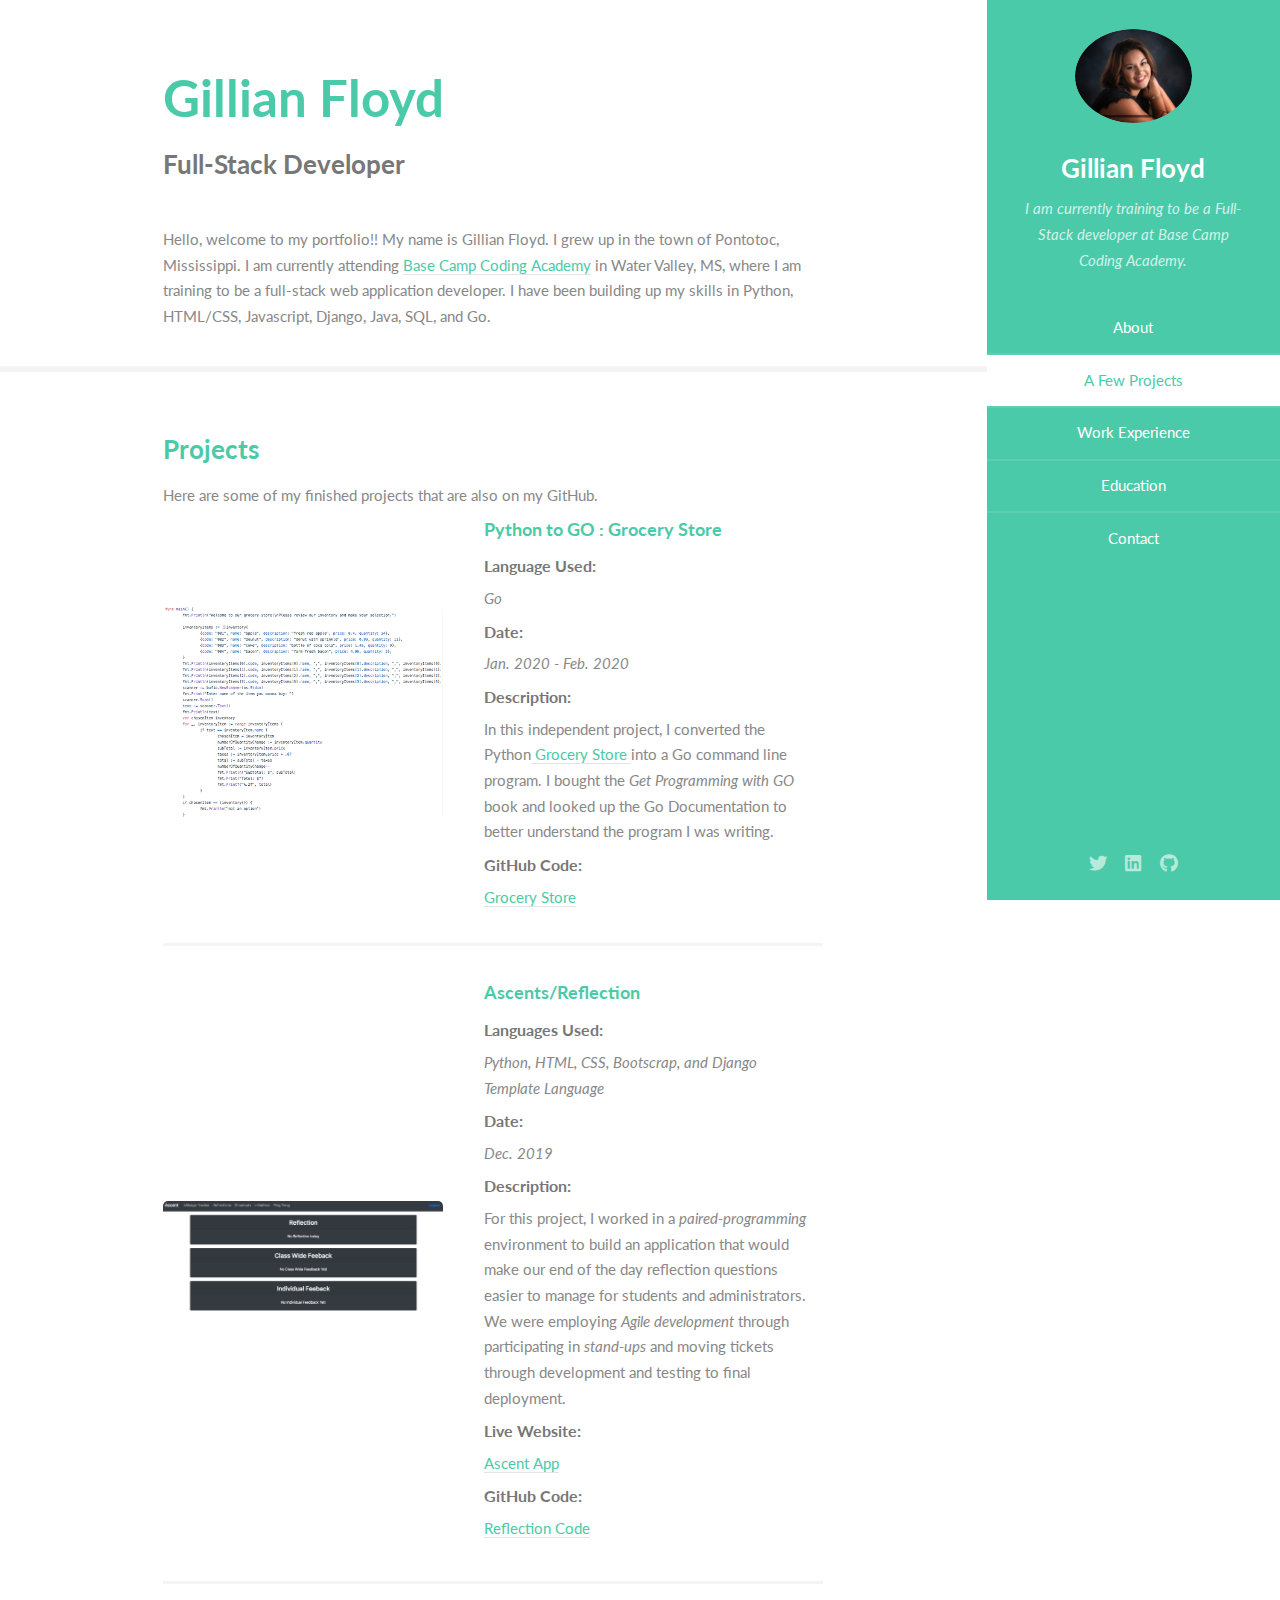
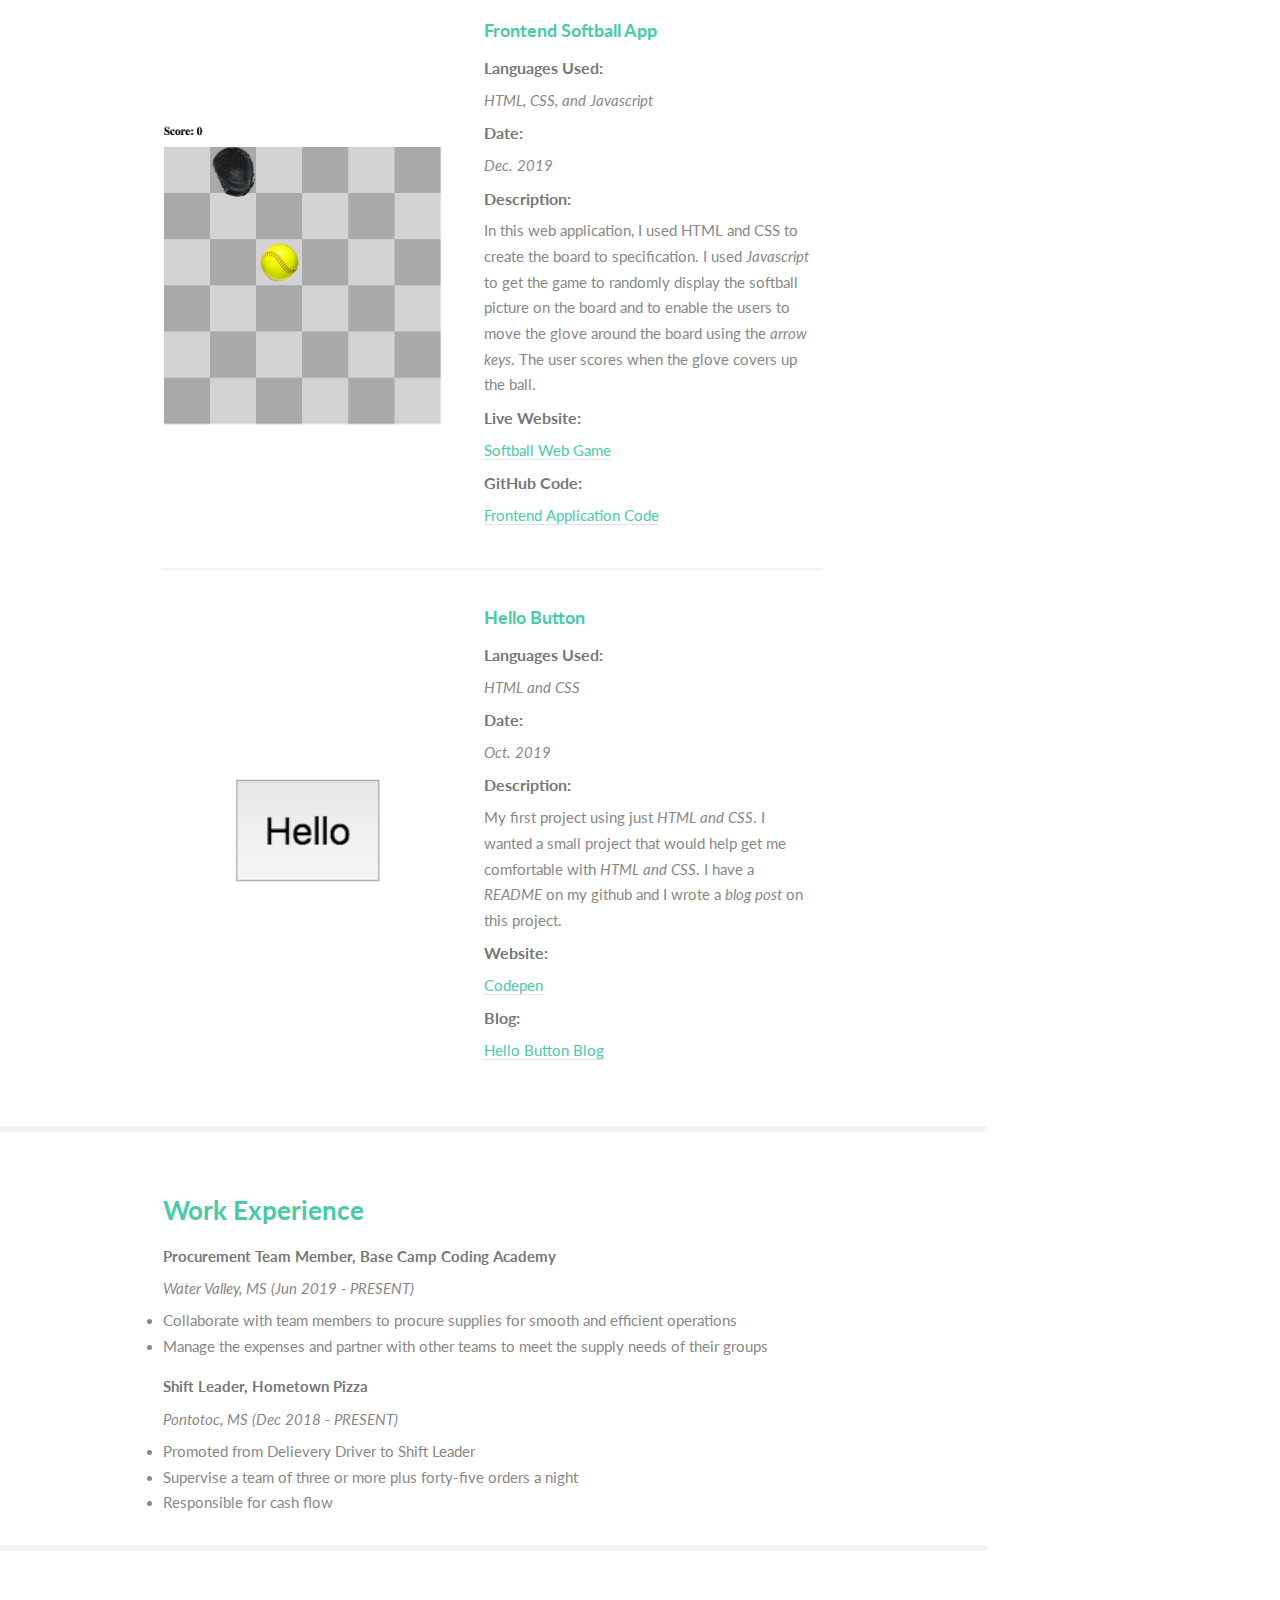
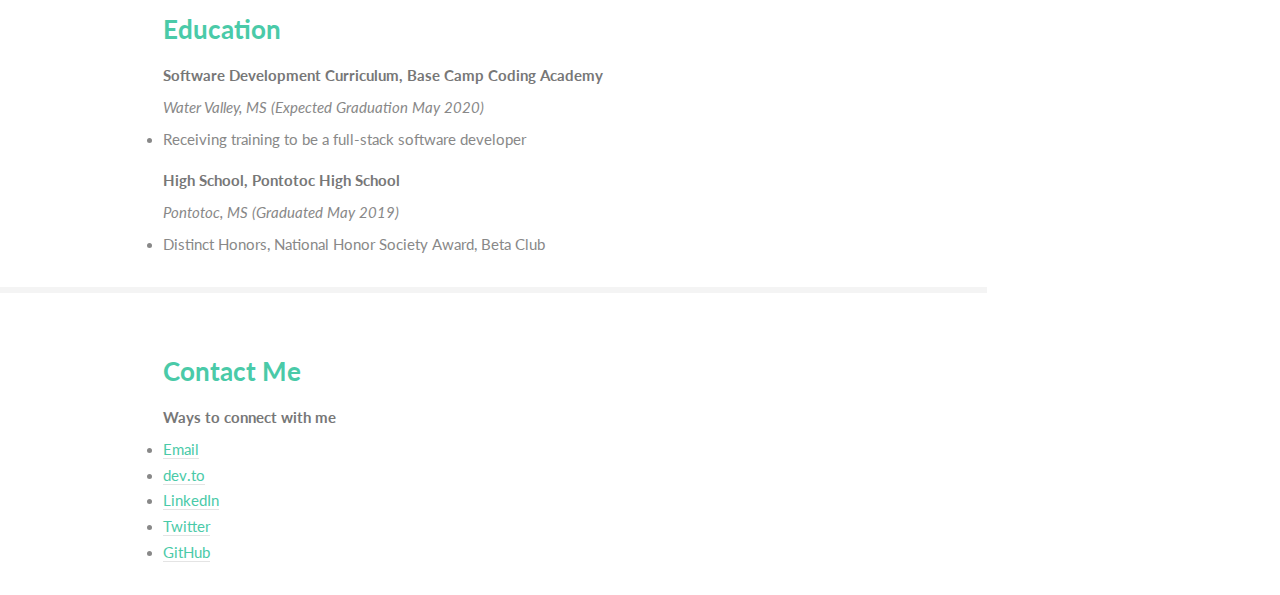
<file: index.html>
<!DOCTYPE HTML>
<html>
	<head>
		<title>Gillian Floyd, Base Camp Coding Academy</title>
		<meta charset="utf-8" />
		<meta name="viewport" content="width=device-width, initial-scale=1, user-scalable=no" />
		<link rel="stylesheet" href="assets/css/main.css" />
		<link rel="shortcut icon" type="image/jpg" href="images/favicon.ico"/>
	</head>
	<body class="is-preload">

		<!-- Header -->
			<section id="header">
				<header>
					<span class="image avatar"><img src="images/senior_pic1.jpeg" alt="" /></span>
					<h1 id="logo"><a href="#">Gillian Floyd</a></h1>
					<p>I am currently training to be a Full-Stack developer at Base Camp Coding Academy.</p>
				</header>
				<nav id="nav">
					<ul>
						<li><a href="#about" class="active">About</a></li>
						<li><a href="#projects">A Few Projects</a></li>
						<li><a href="#work">Work Experience</a></li>
						<li><a href="#education">Education</a></li>
						<li><a href="#contact">Contact</a></li>
					</ul>
				</nav>
				<footer>
					<ul class="icons">
						<li><a href="https://twitter.com/gillianfloyd15" class="icon brands fa-twitter"><span class="label">Twitter</span></a></li>
						<li><a href="https://www.linkedin.com/in/gillian-floyd-2a1568189/" class="icon brands fa fa-linkedin"><span class="label">Facebook</span></a></li>
						<li><a href="https://github.com/gillianfloyd2001" class="icon brands fa-github"><span class="label">Github</span></a></li>
					</ul>
				</footer>
			</section>
			<div id="wrapper">
					<div id="main">
							<section id="about">
								<div class="container">
									<header class="major">
										<h2>Gillian Floyd</h2>
										<p>Full-Stack Developer<br /></p>
									</header>
									<p>Hello, welcome to my portfolio!! My name is Gillian Floyd. I grew up in the town of Pontotoc, Mississippi. I am currently attending <a href="https://basecampcodingacademy.org/">Base Camp Coding Academy</a> in Water Valley, MS, where I am training to be a full-stack web application developer. I have been building up my skills in Python, HTML/CSS, Javascript, Django, Java, SQL, and Go.</p>
								</div>
							</section>
							<section id="projects">
								<div class="container">
									<h3 style="color: #4acaa8">Projects</h3>
									<p>Here are some of my finished projects that are also on my GitHub. </p>
									<div class="features">
										<article>
											<a href="https://github.com/gillianfloyd2001/Grocery_Store_GO/blob/master/app.go" class="image"><img src="images/go.jpeg" alt="" /></a>
											<div class="inner">
												<h4 style="color: #4acaa8">Python to GO : Grocery Store</h4>
												<p style="font-size: 1.1em"><strong>Language Used:</strong></p>
												<p><i>Go</i></p>
												<p style="font-size: 1.1em"><strong>Date:</strong></p>
												<p> <i>Jan. 2020 - Feb. 2020</i></p>
												<p style="font-size: 1.1em"><strong>Description:</strong></p>
												<p>In this independent project, I converted the Python<a href="https://github.com/BaseCampCoding/python_benchmark/blob/master/grocery_store/app.py"> Grocery Store </a> into a Go command line program. I bought the <i>Get Programming with GO</i> book and looked up the Go Documentation to better understand the program I was writing.  </p>
												<p style="font-size: 1.1em"><strong>GitHub Code:</strong></p>
												<p><a href="https://github.com/gillianfloyd2001/Grocery_Store_GO/blob/master/app.go">Grocery Store</a></p>
											</div>
										</article>
										<article>
											<a class="image"><img src="images/Reflection-ascent.jpeg" alt="" /></a>
											<div class="inner">
												<h4 style="color: #4acaa8">Ascents/Reflection</h4>
												<p style="font-size: 1.1em"><strong>Languages Used:</strong></p>
												<p><i>Python, HTML, CSS, Bootscrap, and Django Template Language</i></p>
												<p style="font-size: 1.1em"><strong>Date: </strong></p>
												<p><i>Dec. 2019</i></p>
												<p style="font-size: 1.1em"><strong>Description:</strong></p>
												<p>For this project, I worked in a <i>paired-programming</i> environment to build an application that would make our end of the day reflection questions easier to manage for students and administrators. We were employing <i>Agile development</i> through participating in <i>stand-ups</i> and moving tickets through development and testing to final deployment.</p>
												<p style="font-size: 1.1em"><strong>Live Website: </strong></p>
												<p><a href="http://bcca-ascent.herokuapp.com/reflections/">Ascent App</a></p>
												<p style="font-size: 1.1em"><strong>GitHub Code:</strong></p>
												<p><a href="https://github.com/BaseCampCoding/ascent/tree/master/reflections">Reflection Code</p>
											</div>
										</article>
										<article>
											<a href="https://gillianfloyd2001.github.io/softball-board-game/" class="image"><img src="images/Softball_game.jpeg" alt="" /></a>
											<div class="inner">
												<h4 style="color: #4acaa8"> Frontend Softball App</h4>
												<p style="font-size: 1.1em"><strong>Languages Used:</strong></p>
												<p><i>HTML, CSS, and Javascript</i></p>
												<p style="font-size: 1.1em"><strong>Date:</strong></p>
												<p><i>Dec. 2019</i></p>
												<p style="font-size: 1.1em"><strong>Description:</strong></p>
												<p>In this web application, I used HTML and CSS to create the board to specification. I used <i>Javascript</i> to get the game to randomly display the softball picture on the board and to enable the users to move the glove around the board using the <i>arrow keys</i>. The user scores when the glove covers up the ball.</p>
												<p style="font-size: 1.1em"><strong>Live Website: </strong></p>
												<p><a href="https://gillianfloyd2001.github.io/softball-board-game/">Softball Web Game</a></p>
												<p style="font-size: 1.1em"><strong>GitHub Code:</strong></p>
												<p><a href="https://github.com/gillianfloyd2001/softball-board-game">Frontend Application Code</p>
											</div>
										</article>
										<article>
											<a href="https://codepen.io/gillianfloyd2001/pen/bGbWqMo" class="image"><img src="images/hello_button.png" alt="" /></a>
											<div class="inner">
												<h4 style="color: #4acaa8">Hello Button</h4>
												<p style="font-size: 1.1em"><strong>Languages Used:</strong></p>
												<p><i>HTML and CSS</i></p>
												<p style="font-size: 1.1em"><strong>Date:</strong></p>
												<p><i>Oct. 2019</i></p>
												<p style="font-size: 1.1em"><strong>Description:</strong></p>
												<p>My first project using just <i>HTML and CSS</i>. I wanted a small project that would help get me comfortable with <i>HTML and CSS</i>. I have a <i>README</i> on my github and I wrote a <i>blog post</i> on this project.</p>
												<p style="font-size: 1.1em"><strong>Website:</strong></p>
												<p><a href="https://codepen.io/gillianfloyd2001/pen/bGbWqMo">Codepen</a></p>
												<p style="font-size: 1.1em"><strong>Blog:</strong></p>
												<p><a href="https://dev.to/gillianfloyd2001/how-i-got-off-the-ground-with-my-hello-button-and-the-finished-product-4j2f"> Hello Button Blog </a></p>
											</div>
										</article>
									</div>
								</div>
							</section>
							<section id="work">
								<div class="container">
									<h3 style="color: #4acaa8">Work Experience</h3>
									<p><strong>Procurement Team Member, Base Camp Coding Academy</strong></p>
										<p><i>Water Valley, MS (Jun 2019 - PRESENT)</i></p>
											<li>Collaborate with team members to procure supplies for smooth and efficient operations</li>
											<li style="margin-bottom: 1em">Manage the expenses and partner with other teams to meet the supply needs of their groups</li>
									<p><strong>Shift Leader, Hometown Pizza</strong></p>
										<p><i>Pontotoc, MS (Dec 2018 - PRESENT)</i></p>
											<li>Promoted from Delievery Driver to Shift Leader</li>
											<li>Supervise a team of three or more plus forty-five orders a night</li>
											<li>Responsible for cash flow</li>
								</div>
							</section>
							<section id="education">
								<div class="container">
									<h3 style="color: #4acaa8">Education</h3>
									<p><strong>Software Development Curriculum, Base Camp Coding Academy</strong></p> 
										<p><i>Water Valley, MS (Expected Graduation May 2020)</i></p>
											<li style="margin-bottom: 1em">Receiving training to be a full-stack software developer</li>
									<p><strong>High School, Pontotoc High School</strong></p>
										<p><i>Pontotoc, MS (Graduated May 2019)</i></p>
											<li>Distinct Honors, National Honor Society Award, Beta Club</li>
								</div>
							</section>
							<section id="contact">
								<div class="container">
									<h3 style="color: #4acaa8">Contact Me</h3>
									<p ><strong>Ways to connect with me</strong></p>
									<li><a href="mailto: gfloyd@basecampcodingacademy.org">Email</a></li>
									<li><a href="https://dev.to/gillianfloyd2001">dev.to</a></li>
									<li><a href="https://www.linkedin.com/in/gillian-floyd-2a1568189/">LinkedIn</a></li>
									<li><a href="https://twitter.com/gillianfloyd15">Twitter</a></li>
									<li><a href="https://github.com/gillianfloyd2001">GitHub</a></li>		
								</div>
							</section>
			</div>
			<script src="assets/js/jquery.min.js"></script>
			<script src="assets/js/jquery.scrollex.min.js"></script>
			<script src="assets/js/jquery.scrolly.min.js"></script>
			<script src="assets/js/browser.min.js"></script>
			<script src="assets/js/breakpoints.min.js"></script>
			<script src="assets/js/util.js"></script>
			<script src="assets/js/main.js"></script>
			<div id="titleBar">
				<a href="#header" class="toggle">
				</a>
				<span class="title">
					<a href="#">Gillian Floyd</a>
				</span>
			</div>

	</body>
</html>
</file>
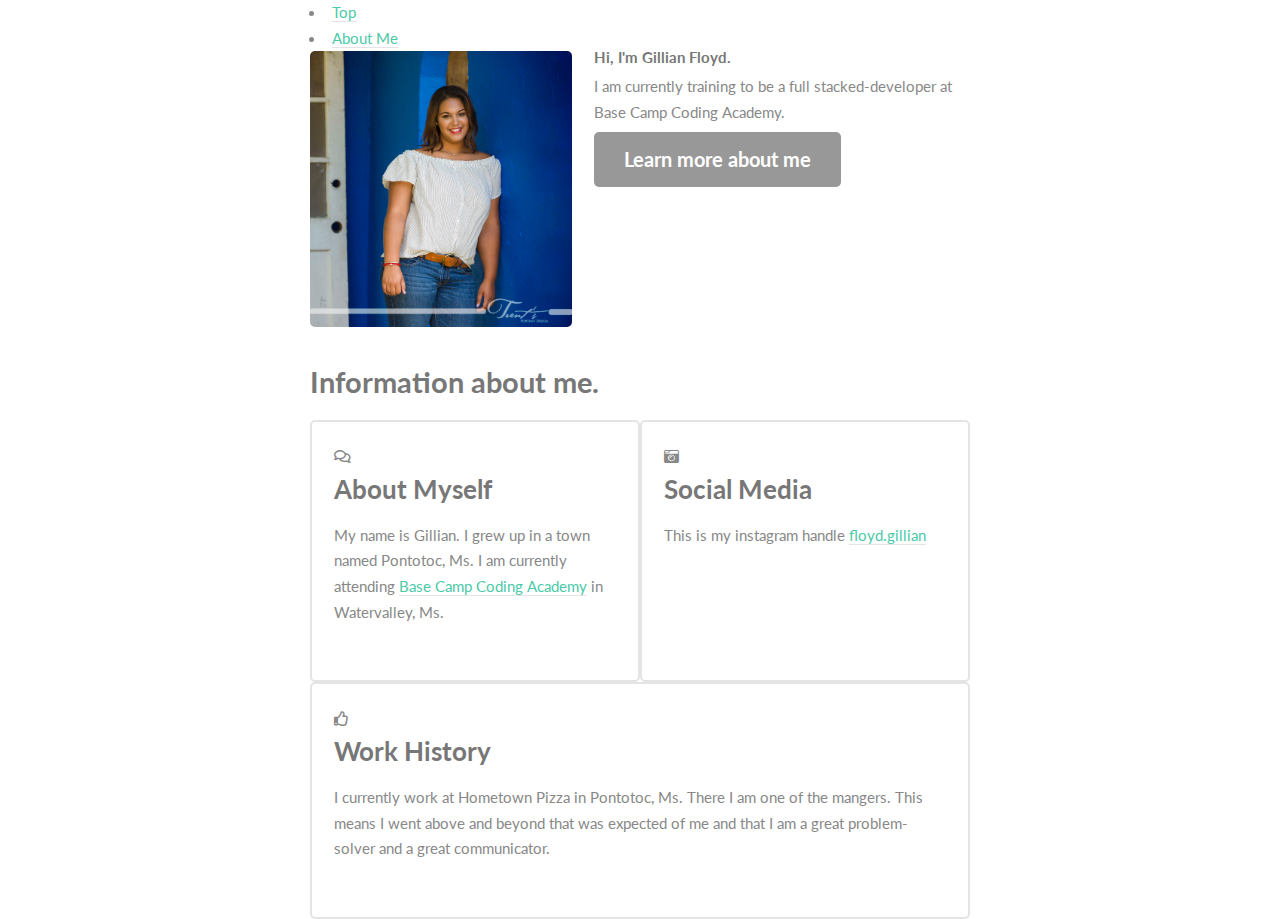
<file: portfolio.html>
<!DOCTYPE HTML>
<!--
	Miniport by HTML5 UP
	html5up.net | @ajlkn
	Free for personal and commercial use under the CCA 3.0 license (html5up.net/license)
-->
<html>

<head>
	<title>Gillian Floyd's portfolio</title>
	<meta charset="utf-8" />
	<meta name="viewport" content="width=device-width, initial-scale=1, user-scalable=no" />
	<link rel="stylesheet" href="assets/css/main.css" />
</head>

<body class="is-preload">

	<!-- Nav -->
	<nav id="nav">
		<ul class="container">
			<li><a href="#top">Top</a></li>
			<li><a href="#work">About Me</a></li>
		</ul>
	</nav>

	<!-- Home -->
	<article id="top" class="wrapper style1">
		<div class="container">
			<div class="row">
				<div class="col-4 col-5-large col-12-medium">
					<span class="image fit"> <img src="images/main_picture.JPG" alt="" /></span>
				</div>
				<div class="col-8 col-7-large col-12-medium">
					<header>
						<h1>Hi, I'm <strong>Gillian Floyd</strong>.</h1>
					</header>
					<p>I am currently training to be a full stacked-developer at Base Camp Coding Academy.</p>
					<a href="#work" class="button large scrolly">Learn more about me</a>
				</div>
			</div>
		</div>
	</article>

	<!-- Work -->
	<article id="work" class="wrapper style2">
		<div class="container">
			<header>
				<h2>Information about me.</h2>
			</header>
			<div style="display: flex; align-items: stretch; flex-wrap: wrap">
				<div style="flex: 1; min-width: 20rem;">
					<section class="box style1" style="height: 100%">
						<span class="icon featured fa-comments"></span>
						<h3>About Myself</h3>
						<p>My name is Gillian. I grew up in a town named Pontotoc, Ms. I am currently attending <a
								href="https://basecampcodingacademy.org/">Base Camp
								Coding Academy</a> in
							Watervalley, Ms. </p>
					</section>
				</div>
				<div style="flex: 1; min-width: 20rem;">
					<section class="box style1" style="height: 100%">
						<span class="icon solid featured fa-camera-retro"></span>
						<h3>Social Media</h3>
						<p>
							This is my instagram handle <a
								href="https://www.instagram.com/floyd.gillian/">floyd.gillian</a>
						</p>
					</section>
				</div>
				<div style="flex: 1; min-width: 20rem;">
					<section class="box style1" style="height: 100%">
						<span class="icon featured fa-thumbs-up"></span>
						<h3>Work History</h3>
						<p>I currently work at Hometown Pizza in Pontotoc, Ms. There I am one of the mangers.
							This means
							I went above and beyond that was expected of me and that I am a great problem-solver
							and a great communicator.</p>
					</section>
				</div>
			</div>
			<footer>
				<script src="assets/js/jquery.min.js"></script>
				<script src="assets/js/jquery.scrolly.min.js"></script>
				<script src="assets/js/browser.min.js"></script>
				<script src="assets/js/breakpoints.min.js"></script>
				<script src="assets/js/util.js"></script>
				<script src="assets/js/main.js"></script>
</body>

</html>
</file>
<file: assets/css/main.css>
@import url("fontawesome-all.min.css");
@import url("https://fonts.googleapis.com/css?family=Lato:400,400italic,700,700italic|Source+Code+Pro:400");

/*
	Read Only by HTML5 UP
	html5up.net | @ajlkn
	Free for personal and commercial use under the CCA 3.0 license (html5up.net/license)
*/

html, body, div, span, applet, object,
iframe, h1, h2, h3, h4, h5, h6, p, blockquote,
pre, a, abbr, acronym, address, big, cite,
code, del, dfn, em, img, ins, kbd, q, s, samp,
small, strike, strong, sub, sup, tt, var, b,
u, i, center, dl, dt, dd, ol, ul, li, fieldset,
form, label, legend, table, caption, tbody,
tfoot, thead, tr, th, td, article, aside,
canvas, details, embed, figure, figcaption,
footer, header, hgroup, menu, nav, output, ruby,
section, summary, time, mark, audio, video {
	margin: 0;
	padding: 0;
	border: 0;
	font-size: 100%;
	font: inherit;
	vertical-align: baseline;}

article, aside, details, figcaption, figure,
footer, header, hgroup, menu, nav, section {
	display: block;}

body {
	line-height: 1;
}

ol, ul {
	list-style: none;
}

blockquote, q {
	quotes: none;
}

	blockquote:before, blockquote:after, q:before, q:after {
		content: '';
		content: none;
	}

table {
	border-collapse: collapse;
	border-spacing: 0;
}

body {
	-webkit-text-size-adjust: none;
}

mark {
	background-color: transparent;
	color: inherit;
}

input::-moz-focus-inner {
	border: 0;
	padding: 0;
}

input, select, textarea {
	-moz-appearance: none;
	-webkit-appearance: none;
	-ms-appearance: none;
	appearance: none;
}

/* Basic */

	html {
		box-sizing: border-box;
	}

	*, *:before, *:after {
		box-sizing: inherit;
	}

	body {
		background: #fff;
	}

		body.is-preload *, body.is-preload *:before, body.is-preload *:after {
			-moz-animation: none !important;
			-webkit-animation: none !important;
			-ms-animation: none !important;
			animation: none !important;
			-moz-transition: none !important;
			-webkit-transition: none !important;
			-ms-transition: none !important;
			transition: none !important;
		}

	body, input, select, textarea {
		color: #888;
		font-family: "Lato", sans-serif;
		font-size: 16pt;
		font-weight: 400;
		line-height: 1.75em;
	}

	a {
		
		-moz-transition: color 0.2s ease-in-out, border-color 0.2s ease-in-out;
		-webkit-transition: color 0.2s ease-in-out, border-color 0.2s ease-in-out;
		-ms-transition: color 0.2s ease-in-out, border-color 0.2s ease-in-out;
		transition: color 0.2s ease-in-out, border-color 0.2s ease-in-out;
		border-bottom: solid 1px #e4e4e4;
		color: #4acaa8;
		text-decoration: none;
	}
	
	strong, b {
		color: #777;
		font-weight: 700;
	}

	em, i {
		font-style: italic;
	}

	p {
		margin: 0 0 .45em 0;
	}

	h1, h2, h3, h4, h5, h6 {
		color: #777;
		font-weight: 700;
		line-height: 1em;
		margin: 0 0 0.5625em 0;
	}

		h1 a, h2 a, h3 a, h4 a, h5 a, h6 a {
			border: 0;
			color: inherit;
			text-decoration: none;
		}

	h2 {
		font-size: 2em;
		line-height: 1.5em;
	}

	h3 {
		font-size: 1.75em;
		line-height: 1.5em;
	}

	h4 {
		font-size: 1.25em;
		line-height: 1.5em;
	}

	h5 {
		font-size: 0.9em;
		line-height: 1.5em;
	}

	h6 {
		font-size: 0.7em;
		line-height: 1.5em;
	}

	sub {
		font-size: 0.8em;
		position: relative;
		top: 0.5em;
	}

	sup {
		font-size: 0.8em;
		position: relative;
		top: -0.5em;
	}

	hr {
		border: 0;
		border-bottom: solid 2px #f4f4f4;
		margin: 2.25em 0;
	}

		hr.major {
			margin: 3.375em 0;
		}

	blockquote {
		border-left: solid 8px #e4e4e4;
		font-style: italic;
		margin: 0 0 2.25em 0;
		padding: 0.5em 0 0.5em 2em;
	}

	code {
		background: #555;
		border-radius: 5px;
		color: #fff;
		font-family: "Source Code Pro", monospace;
		font-size: 0.9em;
		margin: 0 0.25em;
		padding: 0.25em 0.65em;
	}

	pre {
		font-family: "Source Code Pro", monospace;
		font-size: 0.9em;
		margin: 0 0 2.25em 0;
	}

		pre code {
			-webkit-overflow-scrolling: touch;
			display: block;
			line-height: 1.5em;
			overflow-x: auto;
			padding: 1em 1.5em;
		}

	.align-left {
		text-align: left;
	}

	.align-center {
		text-align: center;
	}

	.align-right {
		text-align: right;
	}

/* Row */

	.row {
		display: flex;
		flex-wrap: wrap;
		box-sizing: border-box;
		align-items: stretch;
	}

		.row > * {
			box-sizing: border-box;
		}

		.row.gtr-uniform > * > :last-child {
			margin-bottom: 0;
		}

		.row.aln-left {
			justify-content: flex-start;
		}

		.row.aln-center {
			justify-content: center;
		}

		.row.aln-right {
			justify-content: flex-end;
		}

		.row.aln-top {
			align-items: flex-start;
		}

		.row.aln-middle {
			align-items: center;
		}

		.row.aln-bottom {
			align-items: flex-end;
		}

		.row > .imp {
			order: -1;
		}

		.row > .col-1 {
			width: 8.33333%;
		}

		.row > .off-1 {
			margin-left: 8.33333%;
		}

		.row > .col-2 {
			width: 16.66667%;
		}

		.row > .off-2 {
			margin-left: 16.66667%;
		}

		.row > .col-3 {
			width: 25%;
		}

		.row > .off-3 {
			margin-left: 25%;
		}

		.row > .col-4 {
			width: 33.33333%;
		}

		.row > .off-4 {
			margin-left: 33.33333%;
		}

		.row > .col-5 {
			width: 41.66667%;
		}

		.row > .off-5 {
			margin-left: 41.66667%;
		}

		.row > .col-6 {
			width: 50%;
		}

		.row > .off-6 {
			margin-left: 50%;
		}

		.row > .col-7 {
			width: 58.33333%;
		}

		.row > .off-7 {
			margin-left: 58.33333%;
		}

		.row > .col-8 {
			width: 66.66667%;
		}

		.row > .off-8 {
			margin-left: 66.66667%;
		}

		.row > .col-9 {
			width: 75%;
		}

		.row > .off-9 {
			margin-left: 75%;
		}

		.row > .col-10 {
			width: 83.33333%;
		}

		.row > .off-10 {
			margin-left: 83.33333%;
		}

		.row > .col-11 {
			width: 91.66667%;
		}

		.row > .off-11 {
			margin-left: 91.66667%;
		}

		.row > .col-12 {
			width: 100%;
		}

		.row > .off-12 {
			margin-left: 100%;
		}

		.row.gtr-0 {
			margin-top: 0;
			margin-left: 0em;
		}

			.row.gtr-0 > * {
				padding: 0 0 0 0em;
			}

			.row.gtr-0.gtr-uniform {
				margin-top: 0em;
			}

				.row.gtr-0.gtr-uniform > * {
					padding-top: 0em;
				}

		.row.gtr-25 {
			margin-top: 0;
			margin-left: -0.5em;
		}

			.row.gtr-25 > * {
				padding: 0 0 0 0.5em;
			}

			.row.gtr-25.gtr-uniform {
				margin-top: -0.5em;
			}

				.row.gtr-25.gtr-uniform > * {
					padding-top: 0.5em;
				}

		.row.gtr-50 {
			margin-top: 0;
			margin-left: -1em;
		}

			.row.gtr-50 > * {
				padding: 0 0 0 1em;
			}

			.row.gtr-50.gtr-uniform {
				margin-top: -1em;
			}

				.row.gtr-50.gtr-uniform > * {
					padding-top: 1em;
				}

		.row {
			margin-top: 0;
			margin-left: -2em;
		}

			.row > * {
				padding: 0 0 0 2em;
			}

			.row.gtr-uniform {
				margin-top: -2em;
			}

				.row.gtr-uniform > * {
					padding-top: 2em;
				}

		.row.gtr-150 {
			margin-top: 0;
			margin-left: -3em;
		}

			.row.gtr-150 > * {
				padding: 0 0 0 3em;
			}

			.row.gtr-150.gtr-uniform {
				margin-top: -3em;
			}

				.row.gtr-150.gtr-uniform > * {
					padding-top: 3em;
				}

		.row.gtr-200 {
			margin-top: 0;
			margin-left: -4em;
		}

			.row.gtr-200 > * {
				padding: 0 0 0 4em;
			}

			.row.gtr-200.gtr-uniform {
				margin-top: -4em;
			}

				.row.gtr-200.gtr-uniform > * {
					padding-top: 4em;
				}

		@media screen and (max-width: 1680px) {

			.row {
				display: flex;
				flex-wrap: wrap;
				box-sizing: border-box;
				align-items: stretch;
			}

				.row > * {
					box-sizing: border-box;
				}

				.row.gtr-uniform > * > :last-child {
					margin-bottom: 0;
				}

				.row.aln-left {
					justify-content: flex-start;
				}

				.row.aln-center {
					justify-content: center;
				}

				.row.aln-right {
					justify-content: flex-end;
				}

				.row.aln-top {
					align-items: flex-start;
				}

				.row.aln-middle {
					align-items: center;
				}

				.row.aln-bottom {
					align-items: flex-end;
				}

				.row > .imp-xlarge {
					order: -1;
				}

				.row > .col-1-xlarge {
					width: 8.33333%;
				}

				.row > .off-1-xlarge {
					margin-left: 8.33333%;
				}

				.row > .col-2-xlarge {
					width: 16.66667%;
				}

				.row > .off-2-xlarge {
					margin-left: 16.66667%;
				}

				.row > .col-3-xlarge {
					width: 25%;
				}

				.row > .off-3-xlarge {
					margin-left: 25%;
				}

				.row > .col-4-xlarge {
					width: 33.33333%;
				}

				.row > .off-4-xlarge {
					margin-left: 33.33333%;
				}

				.row > .col-5-xlarge {
					width: 41.66667%;
				}

				.row > .off-5-xlarge {
					margin-left: 41.66667%;
				}

				.row > .col-6-xlarge {
					width: 50%;
				}

				.row > .off-6-xlarge {
					margin-left: 50%;
				}

				.row > .col-7-xlarge {
					width: 58.33333%;
				}

				.row > .off-7-xlarge {
					margin-left: 58.33333%;
				}

				.row > .col-8-xlarge {
					width: 66.66667%;
				}

				.row > .off-8-xlarge {
					margin-left: 66.66667%;
				}

				.row > .col-9-xlarge {
					width: 75%;
				}

				.row > .off-9-xlarge {
					margin-left: 75%;
				}

				.row > .col-10-xlarge {
					width: 83.33333%;
				}

				.row > .off-10-xlarge {
					margin-left: 83.33333%;
				}

				.row > .col-11-xlarge {
					width: 91.66667%;
				}

				.row > .off-11-xlarge {
					margin-left: 91.66667%;
				}

				.row > .col-12-xlarge {
					width: 100%;
				}

				.row > .off-12-xlarge {
					margin-left: 100%;
				}

				.row.gtr-0 {
					margin-top: 0;
					margin-left: 0em;
				}

					.row.gtr-0 > * {
						padding: 0 0 0 0em;
					}

					.row.gtr-0.gtr-uniform {
						margin-top: 0em;
					}

						.row.gtr-0.gtr-uniform > * {
							padding-top: 0em;
						}

				.row.gtr-25 {
					margin-top: 0;
					margin-left: -0.5em;
				}

					.row.gtr-25 > * {
						padding: 0 0 0 0.5em;
					}

					.row.gtr-25.gtr-uniform {
						margin-top: -0.5em;
					}

						.row.gtr-25.gtr-uniform > * {
							padding-top: 0.5em;
						}

				.row.gtr-50 {
					margin-top: 0;
					margin-left: -1em;
				}

					.row.gtr-50 > * {
						padding: 0 0 0 1em;
					}

					.row.gtr-50.gtr-uniform {
						margin-top: -1em;
					}

						.row.gtr-50.gtr-uniform > * {
							padding-top: 1em;
						}

				.row {
					margin-top: 0;
					margin-left: -2em;
				}

					.row > * {
						padding: 0 0 0 2em;
					}

					.row.gtr-uniform {
						margin-top: -2em;
					}

						.row.gtr-uniform > * {
							padding-top: 2em;
						}

				.row.gtr-150 {
					margin-top: 0;
					margin-left: -3em;
				}

					.row.gtr-150 > * {
						padding: 0 0 0 3em;
					}

					.row.gtr-150.gtr-uniform {
						margin-top: -3em;
					}

						.row.gtr-150.gtr-uniform > * {
							padding-top: 3em;
						}

				.row.gtr-200 {
					margin-top: 0;
					margin-left: -4em;
				}

					.row.gtr-200 > * {
						padding: 0 0 0 4em;
					}

					.row.gtr-200.gtr-uniform {
						margin-top: -4em;
					}

						.row.gtr-200.gtr-uniform > * {
							padding-top: 4em;
						}

		}

		@media screen and (max-width: 1280px) {

			.row {
				display: flex;
				flex-wrap: wrap;
				box-sizing: border-box;
				align-items: stretch;
			}

				.row > * {
					box-sizing: border-box;
				}

				.row.gtr-uniform > * > :last-child {
					margin-bottom: 0;
				}

				.row.aln-left {
					justify-content: flex-start;
				}

				.row.aln-center {
					justify-content: center;
				}

				.row.aln-right {
					justify-content: flex-end;
				}

				.row.aln-top {
					align-items: flex-start;
				}

				.row.aln-middle {
					align-items: center;
				}

				.row.aln-bottom {
					align-items: flex-end;
				}

				.row > .imp-large {
					order: -1;
				}

				.row > .col-1-large {
					width: 8.33333%;
				}

				.row > .off-1-large {
					margin-left: 8.33333%;
				}

				.row > .col-2-large {
					width: 16.66667%;
				}

				.row > .off-2-large {
					margin-left: 16.66667%;
				}

				.row > .col-3-large {
					width: 25%;
				}

				.row > .off-3-large {
					margin-left: 25%;
				}

				.row > .col-4-large {
					width: 33.33333%;
				}

				.row > .off-4-large {
					margin-left: 33.33333%;
				}

				.row > .col-5-large {
					width: 41.66667%;
				}

				.row > .off-5-large {
					margin-left: 41.66667%;
				}

				.row > .col-6-large {
					width: 50%;
				}

				.row > .off-6-large {
					margin-left: 50%;
				}

				.row > .col-7-large {
					width: 58.33333%;
				}

				.row > .off-7-large {
					margin-left: 58.33333%;
				}

				.row > .col-8-large {
					width: 66.66667%;
				}

				.row > .off-8-large {
					margin-left: 66.66667%;
				}

				.row > .col-9-large {
					width: 75%;
				}

				.row > .off-9-large {
					margin-left: 75%;
				}

				.row > .col-10-large {
					width: 83.33333%;
				}

				.row > .off-10-large {
					margin-left: 83.33333%;
				}

				.row > .col-11-large {
					width: 91.66667%;
				}

				.row > .off-11-large {
					margin-left: 91.66667%;
				}

				.row > .col-12-large {
					width: 100%;
				}

				.row > .off-12-large {
					margin-left: 100%;
				}

				.row.gtr-0 {
					margin-top: 0;
					margin-left: 0em;
				}

					.row.gtr-0 > * {
						padding: 0 0 0 0em;
					}

					.row.gtr-0.gtr-uniform {
						margin-top: 0em;
					}

						.row.gtr-0.gtr-uniform > * {
							padding-top: 0em;
						}

				.row.gtr-25 {
					margin-top: 0;
					margin-left: -0.375em;
				}

					.row.gtr-25 > * {
						padding: 0 0 0 0.375em;
					}

					.row.gtr-25.gtr-uniform {
						margin-top: -0.375em;
					}

						.row.gtr-25.gtr-uniform > * {
							padding-top: 0.375em;
						}

				.row.gtr-50 {
					margin-top: 0;
					margin-left: -0.75em;
				}

					.row.gtr-50 > * {
						padding: 0 0 0 0.75em;
					}

					.row.gtr-50.gtr-uniform {
						margin-top: -0.75em;
					}

						.row.gtr-50.gtr-uniform > * {
							padding-top: 0.75em;
						}

				.row {
					margin-top: 0;
					margin-left: -1.5em;
				}

					.row > * {
						padding: 0 0 0 1.5em;
					}

					.row.gtr-uniform {
						margin-top: -1.5em;
					}

						.row.gtr-uniform > * {
							padding-top: 1.5em;
						}

				.row.gtr-150 {
					margin-top: 0;
					margin-left: -2.25em;
				}

					.row.gtr-150 > * {
						padding: 0 0 0 2.25em;
					}

					.row.gtr-150.gtr-uniform {
						margin-top: -2.25em;
					}

						.row.gtr-150.gtr-uniform > * {
							padding-top: 2.25em;
						}

				.row.gtr-200 {
					margin-top: 0;
					margin-left: -3em;
				}

					.row.gtr-200 > * {
						padding: 0 0 0 3em;
					}

					.row.gtr-200.gtr-uniform {
						margin-top: -3em;
					}

						.row.gtr-200.gtr-uniform > * {
							padding-top: 3em;
						}

		}

		@media screen and (max-width: 1024px) {

			.row {
				display: flex;
				flex-wrap: wrap;
				box-sizing: border-box;
				align-items: stretch;
			}

				.row > * {
					box-sizing: border-box;
				}

				.row.gtr-uniform > * > :last-child {
					margin-bottom: 0;
				}

				.row.aln-left {
					justify-content: flex-start;
				}

				.row.aln-center {
					justify-content: center;
				}

				.row.aln-right {
					justify-content: flex-end;
				}

				.row.aln-top {
					align-items: flex-start;
				}

				.row.aln-middle {
					align-items: center;
				}

				.row.aln-bottom {
					align-items: flex-end;
				}

				.row > .imp-medium {
					order: -1;
				}

				.row > .col-1-medium {
					width: 8.33333%;
				}

				.row > .off-1-medium {
					margin-left: 8.33333%;
				}

				.row > .col-2-medium {
					width: 16.66667%;
				}

				.row > .off-2-medium {
					margin-left: 16.66667%;
				}

				.row > .col-3-medium {
					width: 25%;
				}

				.row > .off-3-medium {
					margin-left: 25%;
				}

				.row > .col-4-medium {
					width: 33.33333%;
				}

				.row > .off-4-medium {
					margin-left: 33.33333%;
				}

				.row > .col-5-medium {
					width: 41.66667%;
				}

				.row > .off-5-medium {
					margin-left: 41.66667%;
				}

				.row > .col-6-medium {
					width: 50%;
				}

				.row > .off-6-medium {
					margin-left: 50%;
				}

				.row > .col-7-medium {
					width: 58.33333%;
				}

				.row > .off-7-medium {
					margin-left: 58.33333%;
				}

				.row > .col-8-medium {
					width: 66.66667%;
				}

				.row > .off-8-medium {
					margin-left: 66.66667%;
				}

				.row > .col-9-medium {
					width: 75%;
				}

				.row > .off-9-medium {
					margin-left: 75%;
				}

				.row > .col-10-medium {
					width: 83.33333%;
				}

				.row > .off-10-medium {
					margin-left: 83.33333%;
				}

				.row > .col-11-medium {
					width: 91.66667%;
				}

				.row > .off-11-medium {
					margin-left: 91.66667%;
				}

				.row > .col-12-medium {
					width: 100%;
				}

				.row > .off-12-medium {
					margin-left: 100%;
				}

				.row.gtr-0 {
					margin-top: 0;
					margin-left: 0em;
				}

					.row.gtr-0 > * {
						padding: 0 0 0 0em;
					}

					.row.gtr-0.gtr-uniform {
						margin-top: 0em;
					}

						.row.gtr-0.gtr-uniform > * {
							padding-top: 0em;
						}

				.row.gtr-25 {
					margin-top: 0;
					margin-left: -0.375em;
				}

					.row.gtr-25 > * {
						padding: 0 0 0 0.375em;
					}

					.row.gtr-25.gtr-uniform {
						margin-top: -0.375em;
					}

						.row.gtr-25.gtr-uniform > * {
							padding-top: 0.375em;
						}

				.row.gtr-50 {
					margin-top: 0;
					margin-left: -0.75em;
				}

					.row.gtr-50 > * {
						padding: 0 0 0 0.75em;
					}

					.row.gtr-50.gtr-uniform {
						margin-top: -0.75em;
					}

						.row.gtr-50.gtr-uniform > * {
							padding-top: 0.75em;
						}

				.row {
					margin-top: 0;
					margin-left: -1.5em;
				}

					.row > * {
						padding: 0 0 0 1.5em;
					}

					.row.gtr-uniform {
						margin-top: -1.5em;
					}

						.row.gtr-uniform > * {
							padding-top: 1.5em;
						}

				.row.gtr-150 {
					margin-top: 0;
					margin-left: -2.25em;
				}

					.row.gtr-150 > * {
						padding: 0 0 0 2.25em;
					}

					.row.gtr-150.gtr-uniform {
						margin-top: -2.25em;
					}

						.row.gtr-150.gtr-uniform > * {
							padding-top: 2.25em;
						}

				.row.gtr-200 {
					margin-top: 0;
					margin-left: -3em;
				}

					.row.gtr-200 > * {
						padding: 0 0 0 3em;
					}

					.row.gtr-200.gtr-uniform {
						margin-top: -3em;
					}

						.row.gtr-200.gtr-uniform > * {
							padding-top: 3em;
						}

		}

		@media screen and (max-width: 736px) {

			.row {
				display: flex;
				flex-wrap: wrap;
				box-sizing: border-box;
				align-items: stretch;
			}

				.row > * {
					box-sizing: border-box;
				}

				.row.gtr-uniform > * > :last-child {
					margin-bottom: 0;
				}

				.row.aln-left {
					justify-content: flex-start;
				}

				.row.aln-center {
					justify-content: center;
				}

				.row.aln-right {
					justify-content: flex-end;
				}

				.row.aln-top {
					align-items: flex-start;
				}

				.row.aln-middle {
					align-items: center;
				}

				.row.aln-bottom {
					align-items: flex-end;
				}

				.row > .imp-small {
					order: -1;
				}

				.row > .col-1-small {
					width: 8.33333%;
				}

				.row > .off-1-small {
					margin-left: 8.33333%;
				}

				.row > .col-2-small {
					width: 16.66667%;
				}

				.row > .off-2-small {
					margin-left: 16.66667%;
				}

				.row > .col-3-small {
					width: 25%;
				}

				.row > .off-3-small {
					margin-left: 25%;
				}

				.row > .col-4-small {
					width: 33.33333%;
				}

				.row > .off-4-small {
					margin-left: 33.33333%;
				}

				.row > .col-5-small {
					width: 41.66667%;
				}

				.row > .off-5-small {
					margin-left: 41.66667%;
				}

				.row > .col-6-small {
					width: 50%;
				}

				.row > .off-6-small {
					margin-left: 50%;
				}

				.row > .col-7-small {
					width: 58.33333%;
				}

				.row > .off-7-small {
					margin-left: 58.33333%;
				}

				.row > .col-8-small {
					width: 66.66667%;
				}

				.row > .off-8-small {
					margin-left: 66.66667%;
				}

				.row > .col-9-small {
					width: 75%;
				}

				.row > .off-9-small {
					margin-left: 75%;
				}

				.row > .col-10-small {
					width: 83.33333%;
				}

				.row > .off-10-small {
					margin-left: 83.33333%;
				}

				.row > .col-11-small {
					width: 91.66667%;
				}

				.row > .off-11-small {
					margin-left: 91.66667%;
				}

				.row > .col-12-small {
					width: 100%;
				}

				.row > .off-12-small {
					margin-left: 100%;
				}

				.row.gtr-0 {
					margin-top: 0;
					margin-left: 0em;
				}

					.row.gtr-0 > * {
						padding: 0 0 0 0em;
					}

					.row.gtr-0.gtr-uniform {
						margin-top: 0em;
					}

						.row.gtr-0.gtr-uniform > * {
							padding-top: 0em;
						}

				.row.gtr-25 {
					margin-top: 0;
					margin-left: -0.3125em;
				}

					.row.gtr-25 > * {
						padding: 0 0 0 0.3125em;
					}

					.row.gtr-25.gtr-uniform {
						margin-top: -0.3125em;
					}

						.row.gtr-25.gtr-uniform > * {
							padding-top: 0.3125em;
						}

				.row.gtr-50 {
					margin-top: 0;
					margin-left: -0.625em;
				}

					.row.gtr-50 > * {
						padding: 0 0 0 0.625em;
					}

					.row.gtr-50.gtr-uniform {
						margin-top: -0.625em;
					}

						.row.gtr-50.gtr-uniform > * {
							padding-top: 0.625em;
						}

				.row {
					margin-top: 0;
					margin-left: -1.25em;
				}

					.row > * {
						padding: 0 0 0 1.25em;
					}

					.row.gtr-uniform {
						margin-top: -1.25em;
					}

						.row.gtr-uniform > * {
							padding-top: 1.25em;
						}

				.row.gtr-150 {
					margin-top: 0;
					margin-left: -1.875em;
				}

					.row.gtr-150 > * {
						padding: 0 0 0 1.875em;
					}

					.row.gtr-150.gtr-uniform {
						margin-top: -1.875em;
					}

						.row.gtr-150.gtr-uniform > * {
							padding-top: 1.875em;
						}

				.row.gtr-200 {
					margin-top: 0;
					margin-left: -2.5em;
				}

					.row.gtr-200 > * {
						padding: 0 0 0 2.5em;
					}

					.row.gtr-200.gtr-uniform {
						margin-top: -2.5em;
					}

						.row.gtr-200.gtr-uniform > * {
							padding-top: 2.5em;
						}

		}

		@media screen and (max-width: 480px) {

			.row {
				display: flex;
				flex-wrap: wrap;
				box-sizing: border-box;
				align-items: stretch;
			}

				.row > * {
					box-sizing: border-box;
				}

				.row.gtr-uniform > * > :last-child {
					margin-bottom: 0;
				}

				.row.aln-left {
					justify-content: flex-start;
				}

				.row.aln-center {
					justify-content: center;
				}

				.row.aln-right {
					justify-content: flex-end;
				}

				.row.aln-top {
					align-items: flex-start;
				}

				.row.aln-middle {
					align-items: center;
				}

				.row.aln-bottom {
					align-items: flex-end;
				}

				.row > .imp-xsmall {
					order: -1;
				}

				.row > .col-1-xsmall {
					width: 8.33333%;
				}

				.row > .off-1-xsmall {
					margin-left: 8.33333%;
				}

				.row > .col-2-xsmall {
					width: 16.66667%;
				}

				.row > .off-2-xsmall {
					margin-left: 16.66667%;
				}

				.row > .col-3-xsmall {
					width: 25%;
				}

				.row > .off-3-xsmall {
					margin-left: 25%;
				}

				.row > .col-4-xsmall {
					width: 33.33333%;
				}

				.row > .off-4-xsmall {
					margin-left: 33.33333%;
				}

				.row > .col-5-xsmall {
					width: 41.66667%;
				}

				.row > .off-5-xsmall {
					margin-left: 41.66667%;
				}

				.row > .col-6-xsmall {
					width: 50%;
				}

				.row > .off-6-xsmall {
					margin-left: 50%;
				}

				.row > .col-7-xsmall {
					width: 58.33333%;
				}

				.row > .off-7-xsmall {
					margin-left: 58.33333%;
				}

				.row > .col-8-xsmall {
					width: 66.66667%;
				}

				.row > .off-8-xsmall {
					margin-left: 66.66667%;
				}

				.row > .col-9-xsmall {
					width: 75%;
				}

				.row > .off-9-xsmall {
					margin-left: 75%;
				}

				.row > .col-10-xsmall {
					width: 83.33333%;
				}

				.row > .off-10-xsmall {
					margin-left: 83.33333%;
				}

				.row > .col-11-xsmall {
					width: 91.66667%;
				}

				.row > .off-11-xsmall {
					margin-left: 91.66667%;
				}

				.row > .col-12-xsmall {
					width: 100%;
				}

				.row > .off-12-xsmall {
					margin-left: 100%;
				}

				.row.gtr-0 {
					margin-top: 0;
					margin-left: 0em;
				}

					.row.gtr-0 > * {
						padding: 0 0 0 0em;
					}

					.row.gtr-0.gtr-uniform {
						margin-top: 0em;
					}

						.row.gtr-0.gtr-uniform > * {
							padding-top: 0em;
						}

				.row.gtr-25 {
					margin-top: 0;
					margin-left: -0.3125em;
				}

					.row.gtr-25 > * {
						padding: 0 0 0 0.3125em;
					}

					.row.gtr-25.gtr-uniform {
						margin-top: -0.3125em;
					}

						.row.gtr-25.gtr-uniform > * {
							padding-top: 0.3125em;
						}

				.row.gtr-50 {
					margin-top: 0;
					margin-left: -0.625em;
				}

					.row.gtr-50 > * {
						padding: 0 0 0 0.625em;
					}

					.row.gtr-50.gtr-uniform {
						margin-top: -0.625em;
					}

						.row.gtr-50.gtr-uniform > * {
							padding-top: 0.625em;
						}

				.row {
					margin-top: 0;
					margin-left: -1.25em;
				}

					.row > * {
						padding: 0 0 0 1.25em;
					}

					.row.gtr-uniform {
						margin-top: -1.25em;
					}

						.row.gtr-uniform > * {
							padding-top: 1.25em;
						}

				.row.gtr-150 {
					margin-top: 0;
					margin-left: -1.875em;
				}

					.row.gtr-150 > * {
						padding: 0 0 0 1.875em;
					}

					.row.gtr-150.gtr-uniform {
						margin-top: -1.875em;
					}

						.row.gtr-150.gtr-uniform > * {
							padding-top: 1.875em;
						}

				.row.gtr-200 {
					margin-top: 0;
					margin-left: -2.5em;
				}

					.row.gtr-200 > * {
						padding: 0 0 0 2.5em;
					}

					.row.gtr-200.gtr-uniform {
						margin-top: -2.5em;
					}

						.row.gtr-200.gtr-uniform > * {
							padding-top: 2.5em;
						}

		}

/* Container */

	.container {
		margin: 0 auto;
		max-width: calc(100% - 4.5em);
		width: 45em;
	}

		.container.xsmall {
			width: 11.25em;
		}

		.container.small {
			width: 22.5em;
		}

		.container.medium {
			width: 33.75em;
		}

		.container.large {
			width: 56.25em;
		}

		.container.xlarge {
			width: 67.5em;
		}

		.container.max {
			width: 100%;
		}

		@media screen and (max-width: 1024px) {

			.container {
				width: 100% !important;
			}

		}

		@media screen and (max-width: 480px) {

			.container {
				max-width: calc(100% - 3.375em);
			}

		}

/* Section/Article */

	section.special, article.special {
		text-align: center;
	}

	header p {
		color: #aaa;
		position: relative;
		margin: 0 0 1.6875em 0;
	}

	header h2 + p {
		font-size: 1.25em;
		margin-top: -0.5em;
		line-height: 1.5em;
	}

	header h3 + p {
		font-size: 1.1em;
		margin-top: -0.35em;
		line-height: 1.5em;
	}

	header h4 + p,
	header h5 + p,
	header h6 + p {
		font-size: 0.9em;
		margin-top: -0.25em;
		line-height: 1.5em;
	}

	header.major h2 {
		color: #4acaa8;
		font-size: 3.5em;
	}

		header.major h2 + p {
			color: #777;
			font-size: 1.75em;
			font-weight: 700;
			margin-top: -0.75em;
		}

/* Form */

	form {
		margin: 0 0 2.25em 0;
	}

	label {
		color: #777;
		display: block;
		font-size: 0.9em;
		font-weight: 700;
		margin: 0 0 1.125em 0;
	}

	input::-moz-focus-inner {
		border: 0;
		padding: 0;
	}

	input[type="text"],
	input[type="password"],
	input[type="email"],
	select,
	textarea {
		-moz-appearance: none;
		-webkit-appearance: none;
		-ms-appearance: none;
		appearance: none;
		border-radius: 5px;
		border: none;
		border: solid 2px #e4e4e4;
		color: inherit;
		display: block;
		outline: 0;
		padding: 0 1em;
		text-decoration: none;
		width: 100%;
	}

		input[type="text"]:invalid,
		input[type="password"]:invalid,
		input[type="email"]:invalid,
		select:invalid,
		textarea:invalid {
			box-shadow: none;
		}

		input[type="text"]:focus,
		input[type="password"]:focus,
		input[type="email"]:focus,
		select:focus,
		textarea:focus {
			border-color: #4acaa8;
		}

	select {
		background-image: url("data:image/svg+xml;charset=utf8,%3Csvg xmlns='http://www.w3.org/2000/svg' width='40' height='40' preserveAspectRatio='none' viewBox='0 0 40 40'%3E%3Cpath d='M9.4,12.3l10.4,10.4l10.4-10.4c0.2-0.2,0.5-0.4,0.9-0.4c0.3,0,0.6,0.1,0.9,0.4l3.3,3.3c0.2,0.2,0.4,0.5,0.4,0.9 c0,0.4-0.1,0.6-0.4,0.9L20.7,31.9c-0.2,0.2-0.5,0.4-0.9,0.4c-0.3,0-0.6-0.1-0.9-0.4L4.3,17.3c-0.2-0.2-0.4-0.5-0.4-0.9 c0-0.4,0.1-0.6,0.4-0.9l3.3-3.3c0.2-0.2,0.5-0.4,0.9-0.4S9.1,12.1,9.4,12.3z' fill='%23e4e4e4' /%3E%3C/svg%3E");
		background-size: 1.25em;
		background-repeat: no-repeat;
		background-position: calc(100% - 1em) center;
		height: 2.75em;
		padding-right: 2.75em;
		text-overflow: ellipsis;
	}

		select option {
			color: #777;
			background: #fff;
		}

		select:focus::-ms-value {
			background-color: transparent;
		}

		select::-ms-expand {
			display: none;
		}

	input[type="text"],
	input[type="password"],
	input[type="email"],
	select {
		height: 2.75em;
	}

	textarea {
		padding: 0.75em 1em;
	}

	input[type="checkbox"],
	input[type="radio"] {
		-moz-appearance: none;
		-webkit-appearance: none;
		-ms-appearance: none;
		appearance: none;
		display: block;
		float: left;
		margin-right: -2em;
		opacity: 0;
		width: 1em;
		z-index: -1;
	}

		input[type="checkbox"] + label,
		input[type="radio"] + label {
			text-decoration: none;
			color: #888;
			cursor: pointer;
			display: inline-block;
			font-size: 1em;
			font-weight: 400;
			padding-left: 2.4em;
			padding-right: 0.75em;
			position: relative;
		}

			input[type="checkbox"] + label:before,
			input[type="radio"] + label:before {
				-moz-osx-font-smoothing: grayscale;
				-webkit-font-smoothing: antialiased;
				display: inline-block;
				font-style: normal;
				font-variant: normal;
				text-rendering: auto;
				line-height: 1;
				text-transform: none !important;
				font-family: 'Font Awesome 5 Free';
				font-weight: 900;
			}

			input[type="checkbox"] + label:before,
			input[type="radio"] + label:before {
				background: #fafafa;
				border-radius: 5px;
				border: solid 2px #e4e4e4;
				content: '';
				display: inline-block;
				font-size: 0.8em;
				height: 2.0625em;
				left: 0;
				line-height: 2.0625em;
				position: absolute;
				text-align: center;
				top: 0;
				width: 2.0625em;
			}

		input[type="checkbox"]:checked + label:before,
		input[type="radio"]:checked + label:before {
			background: #989898;
			border-color: #989898;
			color: #ffffff;
			content: '\f00c';
		}

		input[type="checkbox"]:focus + label:before,
		input[type="radio"]:focus + label:before {
			border-color: #4acaa8;
		}

	input[type="checkbox"] + label:before {
		border-radius: 5px;
	}

	input[type="radio"] + label:before {
		border-radius: 100%;
	}

	::-webkit-input-placeholder {
		color: #aaa !important;
		font-style: italic;
		opacity: 1.0;
	}

	:-moz-placeholder {
		color: #aaa !important;
		font-style: italic;
		opacity: 1.0;
	}

	::-moz-placeholder {
		color: #aaa !important;
		font-style: italic;
		opacity: 1.0;
	}

	:-ms-input-placeholder {
		color: #aaa !important;
		font-style: italic;
		opacity: 1.0;
	}

/* Box */

	.box {
		border-radius: 5px;
		border: solid 2px #e4e4e4;
		margin-bottom: 2.25em;
		padding: 1.5em;
	}

		.box > :last-child,
		.box > :last-child > :last-child,
		.box > :last-child > :last-child > :last-child {
			margin-bottom: 0;
		}

		.box.alt {
			border: 0;
			border-radius: 0;
			padding: 0;
		}

/* Icon */

	.icon {
		text-decoration: none;
		border-bottom: none;
		position: relative;
	}

		.icon:before {
			-moz-osx-font-smoothing: grayscale;
			-webkit-font-smoothing: antialiased;
			display: inline-block;
			font-style: normal;
			font-variant: normal;
			text-rendering: auto;
			line-height: 1;
			text-transform: none !important;
			font-family: 'Font Awesome 5 Free';
			font-weight: 400;
		}

		.icon > .label {
			display: none;
		}

		.icon:before {
			line-height: inherit;
		}

		.icon.solid:before {
			font-weight: 900;
		}

		.icon.brands:before {
			font-family: 'Font Awesome 5 Brands';
		}

/* Image */

	.image {
		border-radius: 5px;
		border: 0;
		display: inline-block;
		position: relative;
	}

		.image[data-position] img {
			-moz-object-fit: cover;
			-webkit-object-fit: cover;
			-ms-object-fit: cover;
			object-fit: cover;
			display: block;
			position: absolute;
			top: 0;
			left: 0;
			width: 100%;
			height: 100%;
		}

		.image[data-position="top left"] img {
			-moz-object-position: top left;
			-webkit-object-position: top left;
			-ms-object-position: top left;
			object-position: top left;
		}

		.image[data-position="top"] img {
			-moz-object-position: top;
			-webkit-object-position: top;
			-ms-object-position: top;
			object-position: top;
		}

		.image[data-position="top right"] img {
			-moz-object-position: top right;
			-webkit-object-position: top right;
			-ms-object-position: top right;
			object-position: top right;
		}

		.image[data-position="right"] img {
			-moz-object-position: right;
			-webkit-object-position: right;
			-ms-object-position: right;
			object-position: right;
		}

		.image[data-position="bottom right"] img {
			-moz-object-position: bottom right;
			-webkit-object-position: bottom right;
			-ms-object-position: bottom right;
			object-position: bottom right;
		}

		.image[data-position="bottom"] img {
			-moz-object-position: bottom;
			-webkit-object-position: bottom;
			-ms-object-position: bottom;
			object-position: bottom;
		}

		.image[data-position="bottom left"] img {
			-moz-object-position: bottom left;
			-webkit-object-position: bottom left;
			-ms-object-position: bottom left;
			object-position: bottom left;
		}

		.image[data-position="left"] img {
			-moz-object-position: left;
			-webkit-object-position: left;
			-ms-object-position: left;
			object-position: left;
		}

		.image[data-position="center"] img {
			-moz-object-position: center;
			-webkit-object-position: center;
			-ms-object-position: center;
			object-position: center;
		}

		.image[data-position="25% 25%"] img {
			-moz-object-position: 25% 25%;
			-webkit-object-position: 25% 25%;
			-ms-object-position: 25% 25%;
			object-position: 25% 25%;
		}

		.image[data-position="75% 25%"] img {
			-moz-object-position: 75% 25%;
			-webkit-object-position: 75% 25%;
			-ms-object-position: 75% 25%;
			object-position: 75% 25%;
		}

		.image[data-position="75% 75%"] img {
			-moz-object-position: 75% 75%;
			-webkit-object-position: 75% 75%;
			-ms-object-position: 75% 75%;
			object-position: 75% 75%;
		}

		.image[data-position="25% 75%"] img {
			-moz-object-position: 25% 75%;
			-webkit-object-position: 25% 75%;
			-ms-object-position: 25% 75%;
			object-position: 25% 75%;
		}

		.image img {
			border-radius: 5px;
			display: block;
		}

		.image.left {
			float: left;
			margin: 0 2.5em 2em 0;
			top: 0.25em;
		}

		.image.right {
			float: right;
			margin: 0 0 2em 2.5em;
			top: 0.25em;
		}

		.image.fit {
			display: block;
			margin: 0 0 2.25em 0;
			width: 100%;
		}

			.image.fit img {
				display: block;
				width: 100%;
			}

		.image.avatar {
			border-radius: 100%;
			overflow: hidden;
		}

			.image.avatar img {
				border-radius: 100%;
				display: block;
				width: 100%;
			}

		.image.main {
			display: block;
			height: 20em;
			border-radius: 0;
		}

			.image.main img {
				border-radius: 0;
			}

/* List */

	ol {
		list-style: decimal;
		margin: 0 0 2.25em 0;
		padding-left: 1.25em;
	}

		ol li {
			padding-left: 0.25em;
		}

	ul {
		list-style: disc;
		margin: 0 0 2.25em 0;
		padding-left: 1em;
	}

		ul li {
			padding-left: 0.5em;
		}

		ul.alt {
			list-style: none;
			padding-left: 0;
		}

			ul.alt li {
				border-top: solid 2px #f4f4f4;
				padding: 0.5em 0;
			}

				ul.alt li:first-child {
					border-top: 0;
					padding-top: 0;
				}

	dl {
		margin: 0 0 2.25em 0;
	}

/* Actions */

	ul.actions {
		display: -moz-flex;
		display: -webkit-flex;
		display: -ms-flex;
		display: flex;
		cursor: default;
		list-style: none;
		margin-left: -1.125em;
		padding-left: 0;
	}

		ul.actions li {
			padding: 0 0 0 1.125em;
			vertical-align: middle;
		}

		ul.actions.special {
			-moz-justify-content: center;
			-webkit-justify-content: center;
			-ms-justify-content: center;
			justify-content: center;
			width: 100%;
			margin-left: 0;
		}

			ul.actions.special li:first-child {
				padding-left: 0;
			}

		ul.actions.stacked {
			-moz-flex-direction: column;
			-webkit-flex-direction: column;
			-ms-flex-direction: column;
			flex-direction: column;
			margin-left: 0;
		}

			ul.actions.stacked li {
				padding: 1.125em 0 0 0;
			}

				ul.actions.stacked li:first-child {
					padding-top: 0;
				}

		ul.actions.fit {
			width: calc(100% + 1.125em);
		}

			ul.actions.fit li {
				-moz-flex-grow: 1;
				-webkit-flex-grow: 1;
				-ms-flex-grow: 1;
				flex-grow: 1;
				-moz-flex-shrink: 1;
				-webkit-flex-shrink: 1;
				-ms-flex-shrink: 1;
				flex-shrink: 1;
				width: 100%;
			}

				ul.actions.fit li > * {
					width: 100%;
				}

			ul.actions.fit.stacked {
				width: 100%;
			}

		@media screen and (max-width: 480px) {

			ul.actions:not(.fixed) {
				-moz-flex-direction: column;
				-webkit-flex-direction: column;
				-ms-flex-direction: column;
				flex-direction: column;
				margin-left: 0;
				width: 100% !important;
			}

				ul.actions:not(.fixed) li {
					-moz-flex-grow: 1;
					-webkit-flex-grow: 1;
					-ms-flex-grow: 1;
					flex-grow: 1;
					-moz-flex-shrink: 1;
					-webkit-flex-shrink: 1;
					-ms-flex-shrink: 1;
					flex-shrink: 1;
					padding: 1.125em 0 0 0;
					text-align: center;
					width: 100%;
				}

					ul.actions:not(.fixed) li > * {
						width: 100%;
					}

					ul.actions:not(.fixed) li:first-child {
						padding-top: 0;
					}

					ul.actions:not(.fixed) li input[type="submit"],
					ul.actions:not(.fixed) li input[type="reset"],
					ul.actions:not(.fixed) li input[type="button"],
					ul.actions:not(.fixed) li button,
					ul.actions:not(.fixed) li .button {
						width: 100%;
					}

						ul.actions:not(.fixed) li input[type="submit"].icon:before,
						ul.actions:not(.fixed) li input[type="reset"].icon:before,
						ul.actions:not(.fixed) li input[type="button"].icon:before,
						ul.actions:not(.fixed) li button.icon:before,
						ul.actions:not(.fixed) li .button.icon:before {
							margin-left: -0.5rem;
						}

		}

/* Feature Icons */

	ul.feature-icons {
		list-style: none;
		padding-left: 0;
	}

		ul.feature-icons li {
			text-decoration: none;
			display: inline-block;
			margin: 0 0 1.6875em 0;
			padding: 0.35em 0 0 3.5em;
			position: relative;
			vertical-align: top;
			width: 48%;
		}

			ul.feature-icons li:before {
				-moz-osx-font-smoothing: grayscale;
				-webkit-font-smoothing: antialiased;
				display: inline-block;
				font-style: normal;
				font-variant: normal;
				text-rendering: auto;
				line-height: 1;
				text-transform: none !important;
				font-family: 'Font Awesome 5 Free';
				font-weight: 400;
			}

			ul.feature-icons li:before {
				background: #4acaa8;
				border-radius: 100%;
				color: #ffffff;
				display: block;
				height: 2.5em;
				left: 0;
				line-height: 2.5em;
				position: absolute;
				text-align: center;
				top: 0;
				width: 2.5em;
			}

/* Icons */

	ul.icons {
		cursor: default;
		list-style: none;
		padding-left: 0;
	}

		ul.icons li {
			display: inline-block;
			padding: 0 1em 0 0;
		}

			ul.icons li:last-child {
				padding-right: 0 !important;
			}

			ul.icons li .icon:before {
				font-size: 1.25em;
			}

/* Table */

	.table-wrapper {
		-webkit-overflow-scrolling: touch;
		overflow-x: auto;
	}

	table {
		margin: 0 0 2.25em 0;
		width: 100%;
	}

		table tbody tr {
			border: solid 2px #f4f4f4;
			border-left: 0;
			border-right: 0;
		}

			table tbody tr:nth-child(2n + 1) {
				background-color: #fafafa;
			}

		table td {
			padding: 0.75em 0.75em;
		}

		table th {
			color: #777;
			font-size: 0.9em;
			font-weight: 700;
			padding: 0 0.75em 0.75em 0.75em;
			text-align: left;
		}

		table thead {
			border-bottom: solid 4px #e4e4e4;
		}

		table tfoot {
			border-top: solid 4px #e4e4e4;
		}

		table.alt {
			border-collapse: separate;
		}

			table.alt tbody tr td {
				border: solid 2px #e4e4e4;
				border-left-width: 0;
				border-top-width: 0;
			}

				table.alt tbody tr td:first-child {
					border-left-width: 2px;
				}

			table.alt tbody tr:first-child td {
				border-top-width: 2px;
			}

			table.alt thead {
				border-bottom: 0;
			}

			table.alt tfoot {
				border-top: 0;
			}

/* Button */

	input[type="submit"],
	input[type="reset"],
	input[type="button"],
	.button {
		-moz-appearance: none;
		-webkit-appearance: none;
		-ms-appearance: none;
		appearance: none;
		-moz-transition: background-color 0.2s ease-in-out, color 0.2s ease-in-out;
		-webkit-transition: background-color 0.2s ease-in-out, color 0.2s ease-in-out;
		-ms-transition: background-color 0.2s ease-in-out, color 0.2s ease-in-out;
		transition: background-color 0.2s ease-in-out, color 0.2s ease-in-out;
		background-color: #989898;
		border-radius: 5px;
		border: 0;
		color: #ffffff !important;
		cursor: pointer;
		display: inline-block;
		font-weight: 700;
		height: 2.75em;
		line-height: 2.75em;
		padding: 0 1.5em;
		text-align: center;
		text-decoration: none;
		white-space: nowrap;
	}

		input[type="submit"]:hover,
		input[type="reset"]:hover,
		input[type="button"]:hover,
		.button:hover {
			background-color: #a5a5a5;
			color: #ffffff !important;
		}

		input[type="submit"]:active,
		input[type="reset"]:active,
		input[type="button"]:active,
		.button:active {
			background-color: #8b8b8b;
		}

		input[type="submit"].icon,
		input[type="reset"].icon,
		input[type="button"].icon,
		.button.icon {
			padding-left: 1.35em;
		}

			input[type="submit"].icon:before,
			input[type="reset"].icon:before,
			input[type="button"].icon:before,
			.button.icon:before {
				margin-right: 0.5em;
			}

		input[type="submit"].fit,
		input[type="reset"].fit,
		input[type="button"].fit,
		.button.fit {
			width: 100%;
		}

		input[type="submit"].small,
		input[type="reset"].small,
		input[type="button"].small,
		.button.small {
			font-size: 0.8em;
		}

		input[type="submit"].large,
		input[type="reset"].large,
		input[type="button"].large,
		.button.large {
			font-size: 1.35em;
		}

		input[type="submit"].alt,
		input[type="reset"].alt,
		input[type="button"].alt,
		.button.alt {
			background-color: transparent;
			box-shadow: inset 0 0 0 2px #e4e4e4;
			color: #777 !important;
		}

			input[type="submit"].alt:hover,
			input[type="reset"].alt:hover,
			input[type="button"].alt:hover,
			.button.alt:hover {
				background-color: #f4f4f4;
				color: #777 !important;
			}

			input[type="submit"].alt:active,
			input[type="reset"].alt:active,
			input[type="button"].alt:active,
			.button.alt:active {
				background-color: #eaeaea;
			}

			input[type="submit"].alt.icon:before,
			input[type="reset"].alt.icon:before,
			input[type="button"].alt.icon:before,
			.button.alt.icon:before {
				color: #aaa;
			}

		input[type="submit"].primary,
		input[type="reset"].primary,
		input[type="button"].primary,
		.button.primary {
			background-color: #4acaa8;
			color: #ffffff !important;
		}

			input[type="submit"].primary:hover,
			input[type="reset"].primary:hover,
			input[type="button"].primary:hover,
			.button.primary:hover {
				background-color: #5ed0b1;
			}

			input[type="submit"].primary:active,
			input[type="reset"].primary:active,
			input[type="button"].primary:active,
			.button.primary:active {
				background-color: #39c29d;
			}

		input[type="submit"].disabled, input[type="submit"]:disabled,
		input[type="reset"].disabled,
		input[type="reset"]:disabled,
		input[type="button"].disabled,
		input[type="button"]:disabled,
		.button.disabled,
		.button:disabled {
			background-color: #888 !important;
			box-shadow: inset 0 -0.15em 0 0 rgba(0, 0, 0, 0.15);
			color: #fff !important;
			cursor: default;
			opacity: 0.25;
		}

/* Features */

	.features article {
		border-top: solid 3px #f4f4f4;
		margin-bottom: 2.25em;
		padding-top: 2.25em;
	}

		.features article:first-child {
			border-top: 0;
			padding-top: 0;
		}

		.features article .image {
			display: inline-block;
			padding-right: 2.5em;
			vertical-align: middle;
			width: 48%;
		}

			.features article .image img {
				display: block;
				width: 100%;
			}

		.features article .inner {
			display: inline-block;
			vertical-align: middle;
			width: 50%;
		}

			.features article .inner > :last-child {
				margin-bottom: 0;
			}

/* Header */

	#header {
		display: -moz-flex;
		display: -webkit-flex;
		display: -ms-flex;
		display: flex;
		-moz-flex-direction: column;
		-webkit-flex-direction: column;
		-ms-flex-direction: column;
		flex-direction: column;
		-moz-justify-content: space-between;
		-webkit-justify-content: space-between;
		-ms-justify-content: space-between;
		justify-content: space-between;
		background: #4acaa8;
		color: #d2f2e9;
		height: 100%;
		overflow-y: auto;
		position: fixed;
		text-align: center;
		top: 0;
		width: 23em;
		right: 0;
	}

		#header h1, #header h2, #header h3, #header h4, #header h5, #header h6 {
			color: #ffffff;
		}

			#header h1 a, #header h2 a, #header h3 a, #header h4 a, #header h5 a, #header h6 a {
				color: #ffffff;
			}

		#header header p {
			color: #b7eadc;
		}

		#header a {
			color: #d2f2e9;
		}

			#header a:hover {
				color: #ffffff !important;
			}

		#header > header {
			-moz-flex-shrink: 0;
			-webkit-flex-shrink: 0;
			-ms-flex-shrink: 0;
			flex-shrink: 0;
			padding: 3em;
		}

			#header > header .avatar {
				display: block;
				margin: 0 auto 2.25em auto;
				width: 8em;
			}

			#header > header h1 {
				font-size: 1.75em;
				margin: 0;
			}

			#header > header p {
				color: #d2f2e9;
				font-style: italic;
				margin: 1em 0 0 0;
			}

		#header > footer {
			-moz-flex-shrink: 0;
			-webkit-flex-shrink: 0;
			-ms-flex-shrink: 0;
			flex-shrink: 0;
			bottom: 0;
			left: 0;
			padding: 2em;
			width: 100%;
		}

			#header > footer .icons {
				margin: 0;
			}

				#header > footer .icons li a {
					color: #b7eadc;
				}

		#header > nav {
			-moz-flex-grow: 1;
			-webkit-flex-grow: 1;
			-ms-flex-grow: 1;
			flex-grow: 1;
		}

			#header > nav ul {
				list-style: none;
				margin: 0;
				padding: 0;
			}

				#header > nav ul li {
					border-top: solid 2px #5ccfb1;
					display: block;
					padding: 0;
				}

					#header > nav ul li a {
						-moz-transition: none;
						-webkit-transition: none;
						-ms-transition: none;
						transition: none;
						border: 0;
						color: #ffffff !important;
						display: block;
						padding: 0.85em 0;
						text-decoration: none;
					}

						#header > nav ul li a.active {
							background: #fff;
							color: #4acaa8 !important;
						}

					#header > nav ul li:first-child {
						border-top: 0;
					}

/* Wrapper */

	#wrapper {
		background: #fff;
		padding-right: 23em;
	}

/* Main */

	#main > section {
		border-top: solid 6px #f4f4f4;
	}

		#main > section > .container {
			padding: 6em 0 4em 0;
		}

		#main > section:first-child {
			border-top: 0;
		}

/* Footer */

	#footer {
		background: #fafafa;
		border-top: 0;
		color: #c0c0c0;
		overflow: hidden;
		padding: 4em 0 2em 0;
	}

		#footer .copyright {
			line-height: 1em;
			list-style: none;
			padding: 0;
		}

			#footer .copyright li {
				border-left: solid 1px #d4d4d4;
				display: inline-block;
				font-size: 0.8em;
				margin-left: 1em;
				padding-left: 1em;
			}

				#footer .copyright li:first-child {
					border-left: 0;
					margin-left: 0;
					padding-left: 0;
				}

				#footer .copyright li a {
					color: inherit;
				}

/* XLarge */

	@media screen and (max-width: 1680px) {

		/* Basic */

			body, input, select, textarea {
				font-size: 13pt;
			}

		/* Header */

			#header {
				width: 21em;
			}

				#header > header {
					padding: 2em;
				}

				#header > footer {
					padding: 1.5em;
				}

		/* Wrapper */

			#wrapper {
				padding-right: 21em;
			}

		/* Main */

			#main > section > .container {
				padding: 4em 0 2em 0;
			}

	}

/* Large */

	@media screen and (max-width: 1280px) {

		/* Basic */

			body, input, select, textarea {
				font-size: 11pt;
			}

		/* Header */

			#header {
				width: 20em;
			}

		/* Wrapper */

			#wrapper {
				padding-right: 20em;
			}

	}

/* Medium */

	#titleBar {
		display: none;
	}

	@media screen and (max-width: 1024px) {

		/* Basic */

			html, body {
				overflow-x: hidden;
			}

			body, input, select, textarea {
				font-size: 12pt;
			}

		/* Image */

			.image.left, .image.right {
				max-width: 40%;
			}

				.image.left img, .image.right img {
					width: 100%;
				}

			.image.main {
				height: 20em;
			}

		/* Header */

			#header {
				-moz-backface-visibility: hidden;
				-webkit-backface-visibility: hidden;
				-ms-backface-visibility: hidden;
				backface-visibility: hidden;
				-moz-transition: -moz-transform 0.5s ease;
				-webkit-transition: -webkit-transform 0.5s ease;
				-ms-transition: -ms-transform 0.5s ease;
				transition: transform 0.5s ease;
				display: block;
				height: 100%;
				overflow-y: auto;
				position: fixed;
				top: 0;
				width: 23em;
				z-index: 10002;
				-moz-transform: translateX(23em);
				-webkit-transform: translateX(23em);
				-ms-transform: translateX(23em);
				transform: translateX(23em);
				right: 0;
			}

				#header > footer {
					bottom: auto;
					left: auto;
					margin: 0.5em 0 0 0;
					position: relative;
					right: auto;
					top: auto;
				}

		/* Wrapper */

			#wrapper {
				-moz-backface-visibility: hidden;
				-webkit-backface-visibility: hidden;
				-ms-backface-visibility: hidden;
				backface-visibility: hidden;
				-moz-transition: -moz-transform 0.5s ease;
				-webkit-transition: -webkit-transform 0.5s ease;
				-ms-transition: -ms-transform 0.5s ease;
				transition: transform 0.5s ease;
				padding: 44px 0 1px 0;
			}

		/* Header Panel */

			#titleBar {
				-moz-backface-visibility: hidden;
				-webkit-backface-visibility: hidden;
				-ms-backface-visibility: hidden;
				backface-visibility: hidden;
				-moz-transition: -moz-transform 0.5s ease;
				-webkit-transition: -webkit-transform 0.5s ease;
				-ms-transition: -ms-transform 0.5s ease;
				transition: transform 0.5s ease;
				display: block;
				height: 44px;
				left: 0;
				position: fixed;
				top: 0;
				width: 100%;
				z-index: 10001;
				background: #222;
				color: #fff;
				min-width: 320px;
			}

				#titleBar .title {
					color: #fff;
					display: block;
					font-weight: 700;
					height: 44px;
					line-height: 44px;
					padding: 0 1em;
					width: 100%;
					text-align: left;
				}

					#titleBar .title a {
						border: 0;
						text-decoration: none;
					}

				#titleBar .toggle {
					text-decoration: none;
					height: 4em;
					position: absolute;
					top: 0;
					width: 6em;
					border: 0;
					outline: 0;
					right: 0;
				}

					#titleBar .toggle:before {
						-moz-osx-font-smoothing: grayscale;
						-webkit-font-smoothing: antialiased;
						display: inline-block;
						font-style: normal;
						font-variant: normal;
						text-rendering: auto;
						line-height: 1;
						text-transform: none !important;
						font-family: 'Font Awesome 5 Free';
						font-weight: 900;
					}

					#titleBar .toggle:before {
						background: #4acaa8;
						color: #ffffff;
						content: '\f0c9';
						display: block;
						font-size: 18px;
						height: 44px;
						line-height: 44px;
						position: absolute;
						text-align: center;
						top: 0;
						width: 64px;
						right: 0;
					}

			body.header-visible #wrapper, body.header-visible #titleBar {
				-moz-transform: translateX(-23em);
				-webkit-transform: translateX(-23em);
				-ms-transform: translateX(-23em);
				transform: translateX(-23em);
			}

			body.header-visible #header {
				-moz-transform: translateX(0);
				-webkit-transform: translateX(0);
				-ms-transform: translateX(0);
				transform: translateX(0);
			}

	}

/* Small */

	@media screen and (max-width: 736px) {

		/* Basic */

			body, input, select, textarea {
				font-size: 12pt;
			}

			h1 br, h2 br, h3 br, h4 br, h5 br, h6 br {
				display: none;
			}

			h2 {
				font-size: 1.75em;
			}

			h3 {
				font-size: 1.5em;
			}

			h4 {
				font-size: 1em;
			}

		/* Image */

			.image.left {
				margin: 0 1.5em 1em 0;
			}

			.image.right {
				margin: 0 0 1em 1.5em;
			}

			.image.main {
				height: 12em;
			}

		/* Section/Article */

			header br {
				display: none;
			}

			header.major h2 {
				font-size: 2.5em;
			}

				header.major h2 + p {
					font-size: 1.5em;
				}

		/* Features */

			.features article .image {
				display: block;
				margin: 0 0 2.25em 0;
				padding-right: 0;
				width: 100%;
			}

			.features article .inner {
				display: block;
				width: 100%;
			}

		/* Header */

			#header {
				width: 17em;
				-moz-transform: translateX(17em);
				-webkit-transform: translateX(17em);
				-ms-transform: translateX(17em);
				transform: translateX(17em);
				right: 0;
			}

				#header > header {
					padding: 2em;
				}

					#header > header .avatar {
						margin: 0 auto 1.6875em auto;
						width: 6em;
					}

					#header > header h1 {
						font-size: 1.5em;
					}

					#header > header p {
						margin: 1em 0 0 0;
					}

				#header > footer {
					padding: 1.5em;
				}

		/* Main */

			#main > section > .container {
				padding: 2em 0 0 0;
			}

		/* Footer */

			#footer {
				text-align: center;
			}

				#footer .copyright li {
					border-left: 0;
					display: block;
					line-height: 1.75em;
					margin: 0.75em 0 0 0;
					padding-left: 0;
				}

					#footer .copyright li:first-child {
						margin-top: 0;
					}

		/* Header Panel */

			#titleBar .toggle {
				height: 4em;
				width: 6em;
			}

				#titleBar .toggle:before {
					font-size: 14px;
					width: 44px;
				}

			body.header-visible #wrapper, body.header-visible #titleBar {
				-moz-transform: translateX(-17em);
				-webkit-transform: translateX(-17em);
				-ms-transform: translateX(-17em);
				transform: translateX(-17em);
			}

	}

/* XSmall */

	@media screen and (max-width: 480px) {

		/* Basic */

			html, body {
				min-width: 320px;
			}

			body, input, select, textarea {
				font-size: 12pt;
			}

		/* List */

			ul.actions {
				margin: 0 0 2.25em 0;
			}

				ul.actions li {
					display: block;
					padding: 1.125em 0 0 0;
					text-align: center;
					width: 100%;
				}

					ul.actions li:first-child {
						padding-top: 0;
					}

					ul.actions li > * {
						width: 100%;
						margin: 0 !important;
					}

						ul.actions li > *.icon:before {
							margin-left: -2em;
						}

				ul.actions.small li {
					padding: 0.5625em 0 0 0;
				}

					ul.actions.small li:first-child {
						padding-top: 0;
					}

			ul.feature-icons li {
				display: block;
				width: 100%;
			}

		/* Button */

			input[type="submit"],
			input[type="reset"],
			input[type="button"],
			.button {
				padding: 0;
			}

	}
</file>
